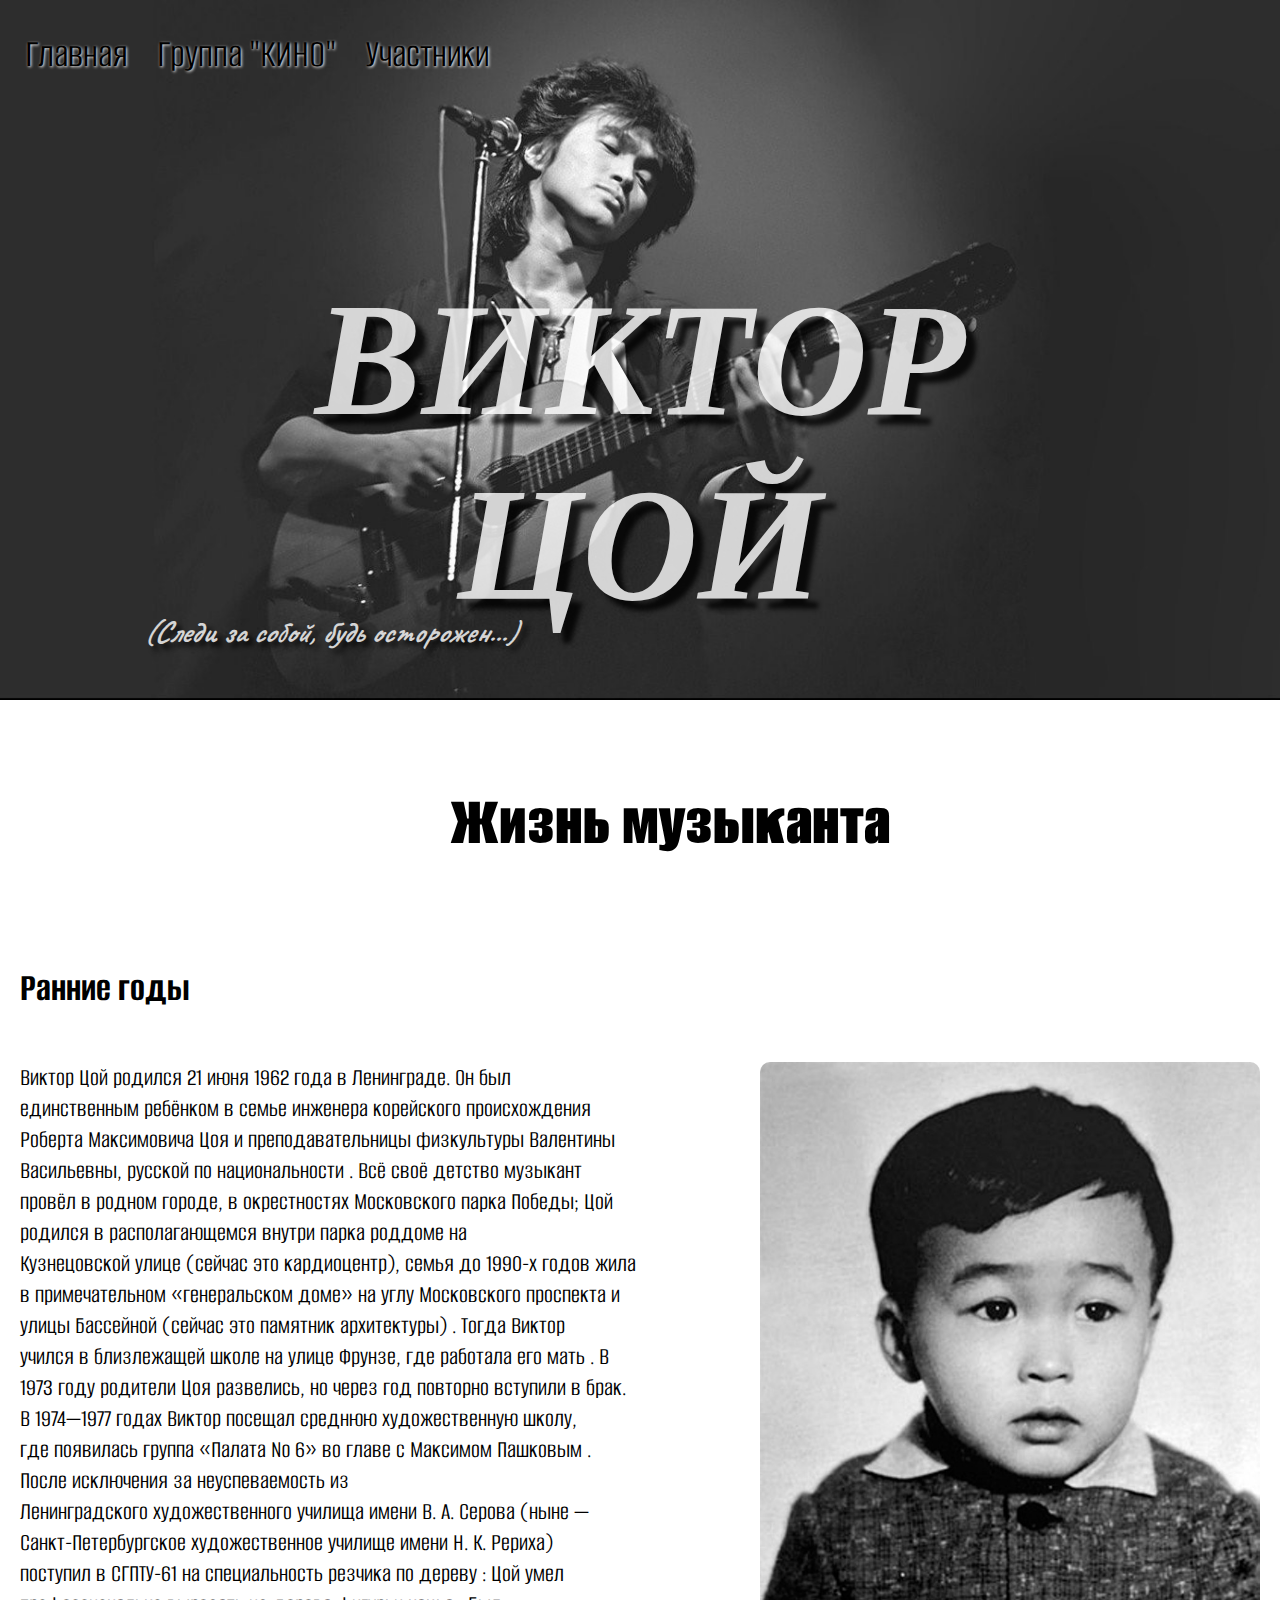
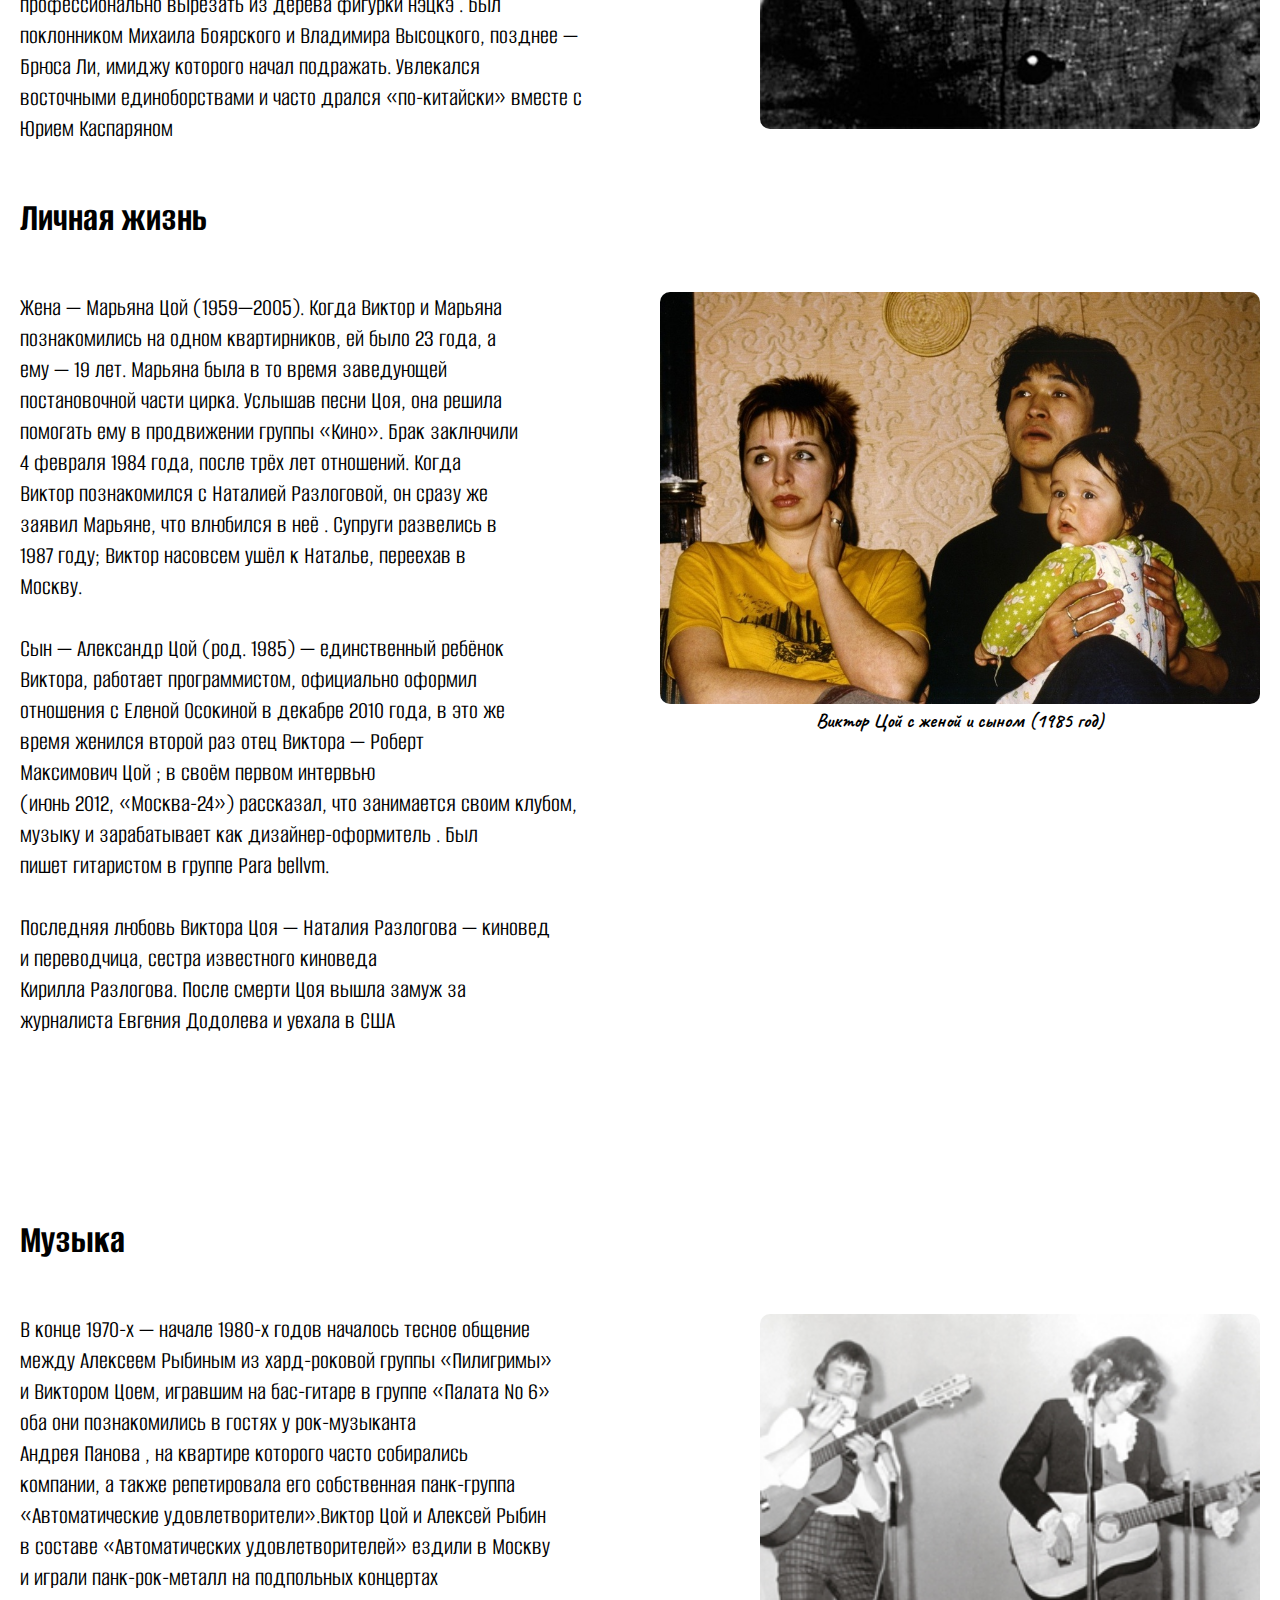
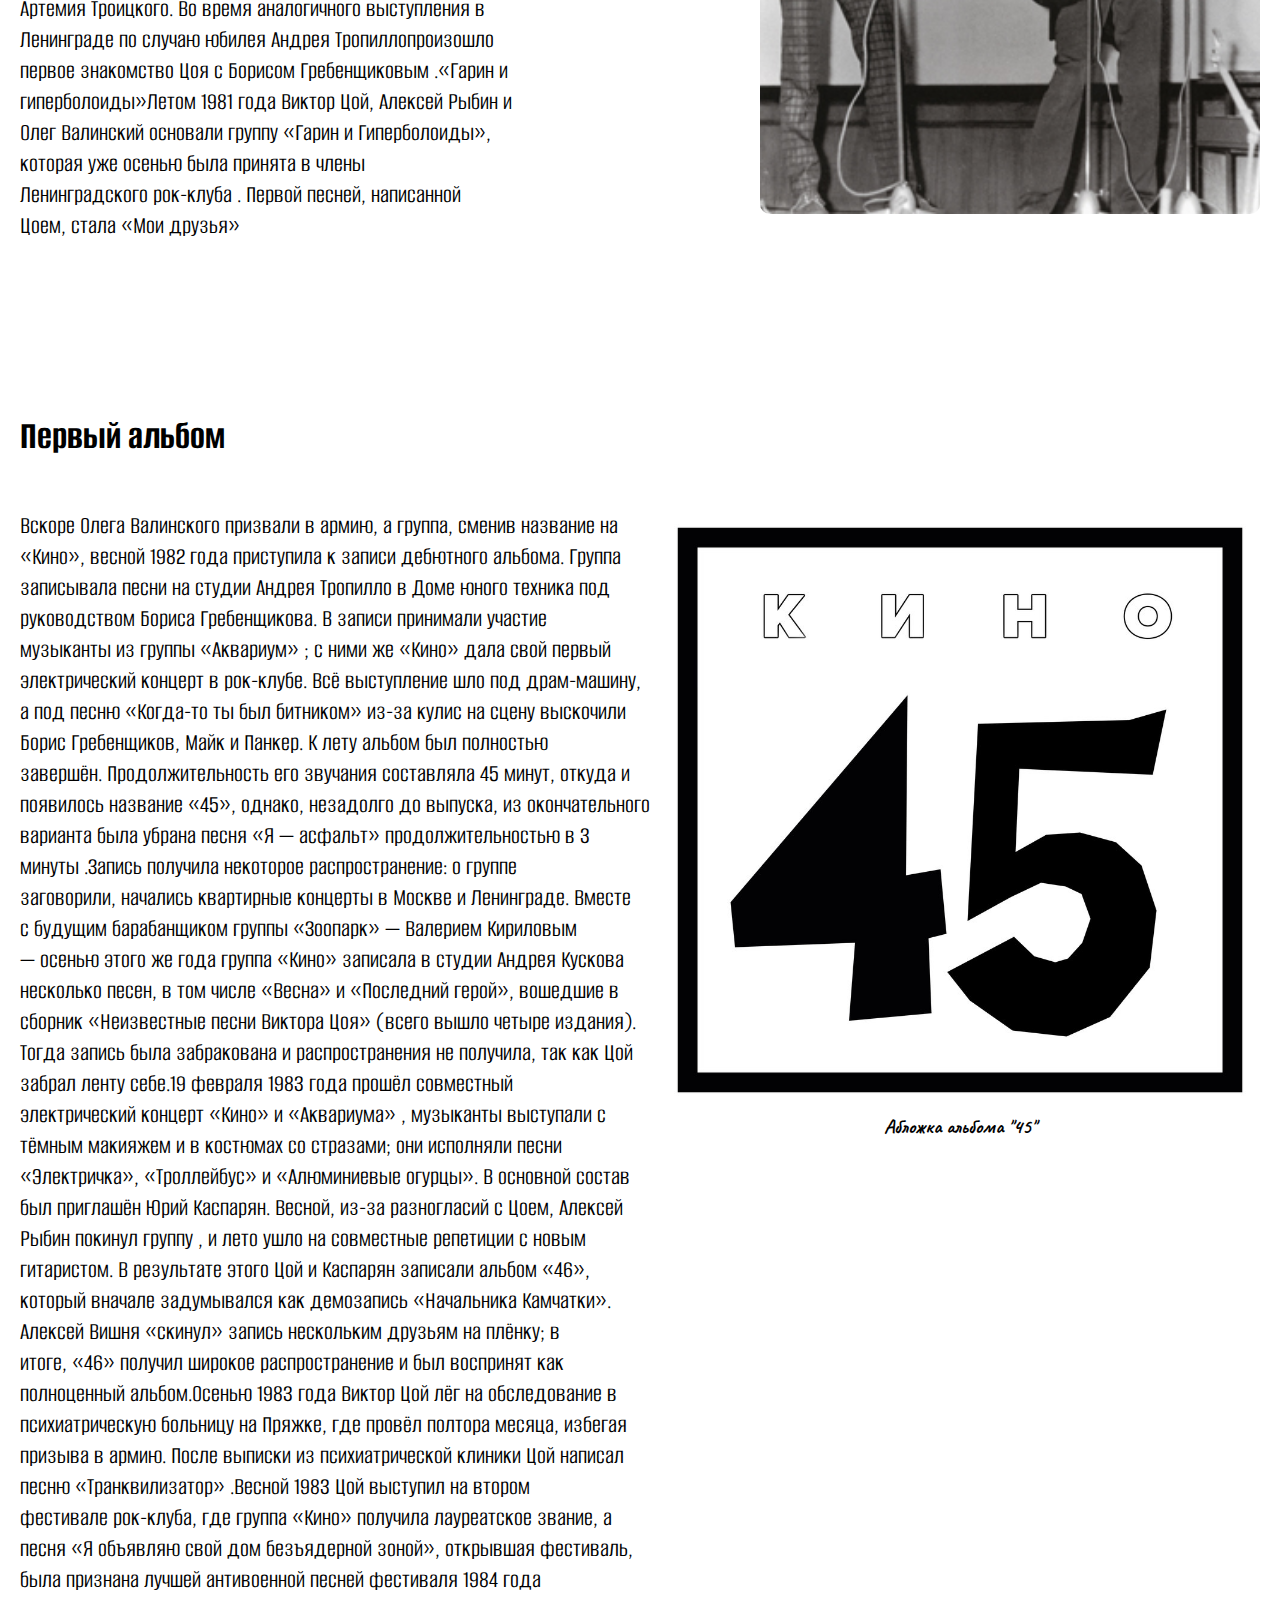
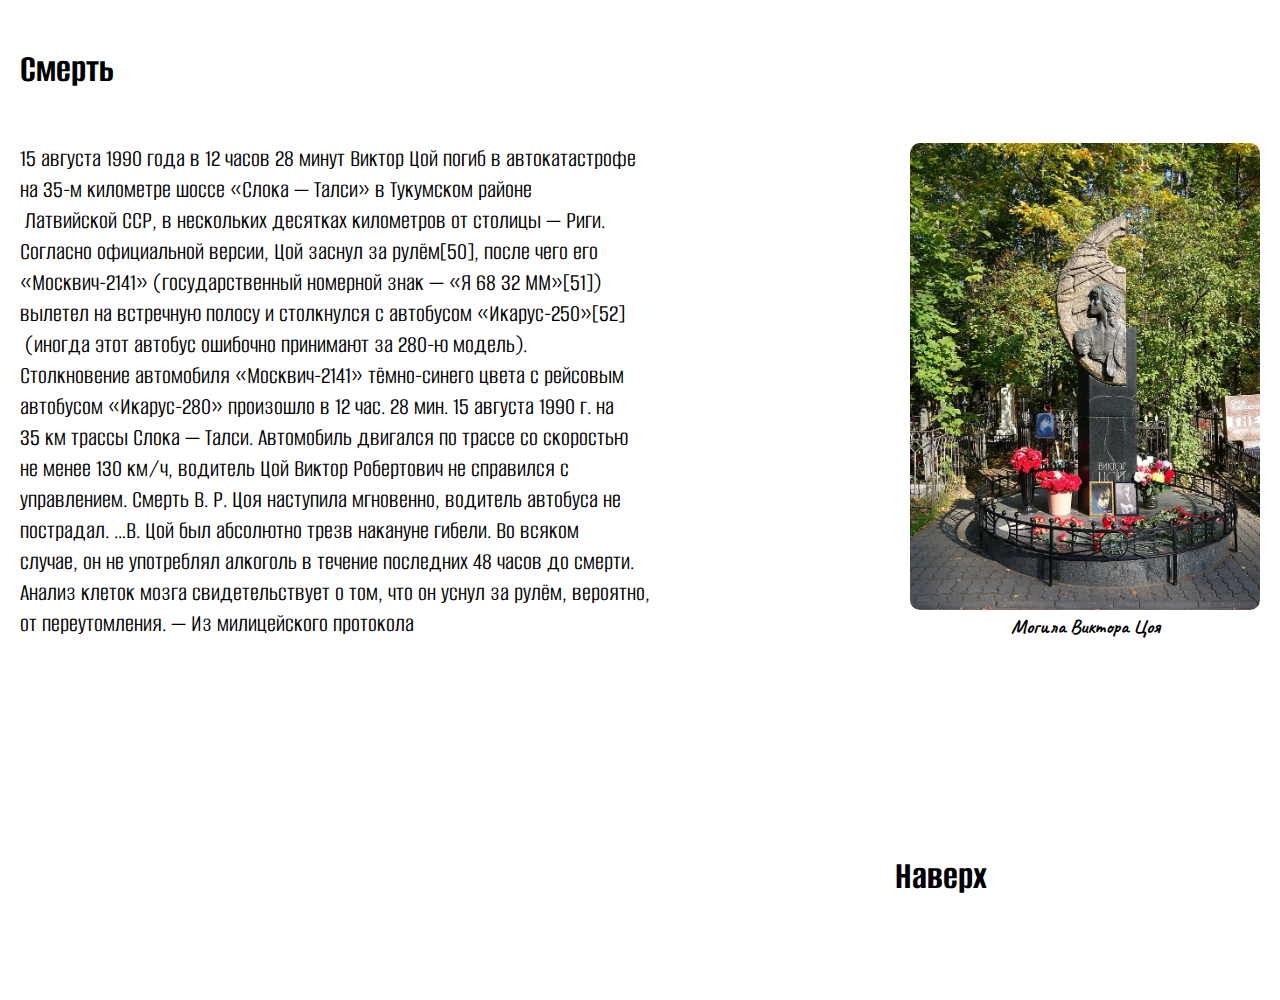
<file: index.html>
<!DOCTYPE html>
<html lang="en">
<head>
    <meta charset="UTF-8">
    <meta http-equiv="X-UA-Compatible" content="IE=edge">
    <meta name="viewport" content="width=device-width, initial-scale=1.0">
    <title>Виктор Цой</title>
    <link rel="stylesheet" href="style.css">
</head>
<body>
    <header id="Verx">
            <div class="container text_cent cont">
                    <nav>
                        <div class="nav-element">
                            <a href="index.html" class="menu">Главная</a>
                        </div>
                        <div class="nav-element">
                            <a href="Gruppa.html" class="menu">Группа "КИНО"</a>
                        </div>
                        <div class="nav-element">
                            <a href="Yhactn.html" class="menu">Участники</a>
                        </div>

                    </nav>
            <h1>
                <i>
                    ВИКТОР ЦОЙ
                </i>
            </h1>
            <h5>
                <i>
                    (Следи за собой, будь осторожен...)
                </i>
            </h5>
        </div> 
    </header>
    <div class="cont">
            <h2> 
                <b>
                    Жизнь музыканта
                </b>    
            </h2>
        <div class="zag_odin">
            <h3>
                Ранние годы
            </h3>
        </div>
        <div class="wrap">
            <div class="text_odin">
                <p>
                    Виктор Цой родился 21 июня 1962 года в Ленинграде. Он был 
                    <p> единственным ребёнком в семье инженера корейского происхождения 
                        <p> Роберта Максимовича Цоя и преподавательницы физкультуры Валентины 
                            <p> Васильевны, русской по национальности . Всё своё детство музыкант 
                                <p> провёл в родном городе, в окрестностях Московского парка Победы; Цой 
                                    <p> родился в располагающемся внутри парка роддоме на 
                                        <p> Кузнецовской улице (сейчас это кардиоцентр), семья до 1990-х годов жила 
                                            <p> в примечательном «генеральском доме» на углу Московского проспекта и 
                                                <p> улицы Бассейной (сейчас это памятник архитектуры) . Тогда Виктор 
                                                    <p> учился в близлежащей школе на улице Фрунзе, где работала его мать . В 
                                                        <p> 1973 году родители Цоя развелись, но через год повторно вступили в брак.  
                                                            <p> В 1974—1977 годах Виктор посещал среднюю художественную школу,  
                                                                <p> где появилась группа «Палата № 6» во главе с Максимом Пашковым .
                                                                    <p> После исключения за неуспеваемость из
                                                                        <p> Ленинградского художественного училища имени В. А. Серова (ныне —
                                                                            <p> Санкт-Петербургское художественное училище имени Н. К. Рериха)
                                                                                <p> поступил в СГПТУ-61 на специальность резчика по дереву : Цой умел
                                                                                    <p> профессионально вырезать из дерева фигурки нэцкэ . Был
                                                                                        <p> поклонником Михаила Боярского и Владимира Высоцкого, позднее —
                                                                                            <p> Брюса Ли, имиджу которого начал подражать. Увлекался
                                                                                                <p> восточными единоборствами и часто дрался «по-китайски» вместе с
                                                                                                    <p> Юрием Каспаряном
                </p>
            </div>
            <div class="foto_odin">
            <img src="images/2-13.jpg" alt="" width="500" height="635">  
            </div> 
        </div>
        <div class="zag_dva">
            <h3>
                Личная жизнь
            </h3>
        </div>
        <div class="wrap">
            <div class="text_dva">
                <p>
                    Жена — Марьяна Цой (1959—2005). Когда Виктор и Марьяна 
                    <p> познакомились на одном квартирников, ей было 23 года, а 
                        <p> ему — 19 лет. Марьяна была в то время заведующей
                            <p> постановочной части цирка. Услышав песни Цоя, она решила
                                <p> помогать ему в продвижении группы «Кино». Брак заключили
                                    <p> 4 февраля 1984 года, после трёх лет отношений. Когда 
                                        <p>Виктор познакомился с Наталией Разлоговой, он сразу же
                                            <p> заявил Марьяне, что влюбился в неё . Супруги развелись в 
                                                <p>1987 году; Виктор насовсем ушёл к Наталье, переехав в <p>
                                                    Москву. <p>
                                                    <br>
                                                        Сын — Александр Цой (род. 1985) — единственный ребёнок<p>
                                                            Виктора, работает программистом, официально оформил<p>
                                                                отношения с Еленой Осокиной в декабре 2010 года, в это же<p>
                                                                    время женился второй раз отец Виктора — Роберт<p>
                                                                            Максимович Цой ; в своём первом интервью <p>
                                                                                (июнь 2012, «Москва-24») рассказал, что занимается своим клубом, <p>
                                                                                    музыку и зарабатывает как дизайнер-оформитель . Был<p>
                                                                                        пишет гитаристом в группе Para bellvm. <p>
                                                                                        <br>
                                                                                        Последняя любовь Виктора Цоя — Наталия Разлогова — киновед<p>
                                                                                            и переводчица, сестра известного киноведа<p>
                                                                                                Кирилла Разлогова. После смерти Цоя вышла замуж за <p>
                                                                                                    журналиста Евгения Додолева и уехала в США
                </p>

            </div>
            <div class="wrap2">
                <div class="foto_dva">
                    <img src="images/__.jpg" alt="" width="600" height="400">
                </div>
                <div class="zag_dva_dva">
                    <h6>
                        ​Виктор Цой с женой и сыном (1985 год)
                    </h6>
                </div>
            </div>
        </div>
        <div class="zag_tri">
            <h3>
                ​Музыка
            </h3>
        </div>
        <div class="wrap">
            <div class="text_tri">
                <p>
                    В конце 1970-х — начале 1980-х годов началось тесное общение<p>
                        между Алексеем Рыбиным из хард-роковой группы «Пилигримы»<p>
                            и Виктором Цоем, игравшим на бас-гитаре в группе «Палата № 6»<p>
                                    оба они познакомились в гостях у рок-музыканта<p>
                                    Андрея Панова , на квартире которого часто собирались<p>
                                        компании, а также репетировала его собственная панк-группа<p>
                                                «Автоматические удовлетворители».Виктор Цой и Алексей Рыбин <p>
                                                    в составе «Автоматических удовлетворителей» ездили в Москву<p>
                                                        и играли панк-рок-металл на подпольных концертах <p>
                                                            Артемия Троицкого. Во время аналогичного выступления в<p>
                                                                Ленинграде по случаю юбилея Андрея Тропиллопроизошло<p>
                                                                    первое знакомство Цоя с Борисом Гребенщиковым .«Гарин и <p>
                                                                        гиперболоиды»Летом 1981 года Виктор Цой, Алексей Рыбин и <p>
                                                                            Олег Валинский основали группу «Гарин и Гиперболоиды»,<p>
                                                                                    которая уже осенью была принята в члены <p>
                                                                                        Ленинградского рок-клуба . Первой песней, написанной<p>
                                                                                            Цоем, стала «Мои друзья»
                </p>
            </div>
            <div class="wrap2">
                <div class="foto_tri">
                    <img src="images/__1.jpg" alt=""width="500" height="350">
                </div>
                <div class="muz_odin">
                    <iframe width="400" height="130" scrolling="no" frameborder="no" allow="autoplay" src="https://w.soundcloud.com/player/?url=https%3A//api.soundcloud.com/tracks/73381047&color=%23332126&auto_play=false&hide_related=false&show_comments=true&show_user=true&show_reposts=false&show_teaser=true&visual=true"></iframe>
                    <div style="font-size: 10px; color: #cccccc;line-break: anywhere;word-break: normal;overflow: hidden;white-space: nowrap;text-overflow: ellipsis; font-family: Interstate,Lucida Grande,Lucida Sans Unicode,Lucida Sans,Garuda,Verdana,Tahoma,sans-serif;font-weight: 100;">
                    </div>
                </div>
            </div>
        </div>
        <div class="zag_hetire">
                <h3>
                    Первый альбом
                </h3>
        </div>
        <div class="wrap">
            <div class="text_hetire">
                <p>
                    Вскоре Олега Валинского призвали в армию, а группа, сменив название на<p>
                        «Кино», весной 1982 года приступила к записи дебютного альбома. Группа<p>
                            записывала песни на студии Андрея Тропилло в Доме юного техника под<p>
                                руководством Бориса Гребенщикова. В записи принимали участие <p>
                                    музыканты из группы «Аквариум» ; с ними же «Кино» дала свой первый<p>
                                            электрический концерт в рок-клубе. Всё выступление шло под драм-машину,<p>
                                                а под песню «Когда-то ты был битником» из-за кулис на сцену выскочили<p>
                                                    Борис Гребенщиков, Майк и Панкер. К лету альбом был полностью<p>
                                                        завершён. Продолжительность его звучания составляла 45 минут, откуда и <p>
                                                            появилось название «45», однако, незадолго до выпуска, из окончательного <p>
                                                                варианта была убрана песня «Я — асфальт» продолжительностью в 3<p>
                                                                        минуты .Запись получила некоторое распространение: о группе <p>
                                                                            заговорили, начались квартирные концерты в Москве и Ленинграде. Вместе<p>
                                                                                с будущим барабанщиком группы «Зоопарк» — Валерием Кириловым <p>
                                                                                    — осенью этого же года группа «Кино» записала в студии Андрея Кускова<p>
                                                                                        несколько песен, в том числе «Весна» и «Последний герой», вошедшие в <p>
                                                                                            сборник «Неизвестные песни Виктора Цоя» (всего вышло четыре издания).<p>
                                                                                                Тогда запись была забракована и распространения не получила, так как Цой<p>
                                                                                                        забрал ленту себе.19 февраля 1983 года прошёл совместный <p>
                                                                                                            электрический концерт «Кино» и «Аквариума» , музыканты выступали с <p>
                                                                                                                тёмным макияжем и в костюмах со стразами; они исполняли песни <p>
                                                                                                                    «Электричка», «Троллейбус» и «Алюминиевые огурцы». В основной состав <p>
                                                                                                                        был приглашён Юрий Каспарян. Весной, из-за разногласий с Цоем, Алексей<p>
                                                                                                                            Рыбин покинул группу , и лето ушло на совместные репетиции с новым<p>
                                                                                                                                гитаристом. В результате этого Цой и Каспарян записали альбом «46», <p>
                                                                                                                                    который вначале задумывался как демозапись «Начальника Камчатки».<p>
                                                                                                                                        Алексей Вишня «скинул» запись нескольким друзьям на плёнку; в<p>
                                                                                                                                        итоге, «46» получил широкое распространение и был воспринят как <p>
                                                                                                                                            полноценный альбом.Осенью 1983 года Виктор Цой лёг на обследование в<p>
                                                                                                                                                психиатрическую больницу на Пряжке, где провёл полтора месяца, избегая<p>
                                                                                                                                                    призыва в армию. После выписки из психиатрической клиники Цой написал<p>
                                                                                                                                                        песню «Транквилизатор» .Весной 1983 Цой выступил на втором<p>
                                                                                                                                                                фестивале рок-клуба, где группа «Кино» получила лауреатское звание, а<p>
                                                                                                                                                                    песня «Я объявляю свой дом безъядерной зоной», открывшая фестиваль,<p>
                                                                                                                                                                        была признана лучшей антивоенной песней фестиваля 1984 года
                </p>

            </div>
            <div class="wrap2">
                <div class="foto_hetire">
                    <img src="images/m1000x1000.jfif" alt=""width="600" height="600">
                </div>
                <div class="zag_hetire_hetire">
                    <h6>
                        Абложка альбома "45"
                    </h6>
                </div>
                <div class="muz_dva">
                    <iframe width="400" height="130" scrolling="no" frameborder="no" allow="autoplay" src="https://w.soundcloud.com/player/?url=https%3A//api.soundcloud.com/tracks/73381037&color=%23332126&auto_play=false&hide_related=false&show_comments=true&show_user=true&show_reposts=false&show_teaser=true&visual=true"></iframe>
                    <div style="font-size: 10px; color: #cccccc;line-break: anywhere;word-break: normal;overflow: hidden;white-space: nowrap;text-overflow: ellipsis; font-family: Interstate,Lucida Grande,Lucida Sans Unicode,Lucida Sans,Garuda,Verdana,Tahoma,sans-serif;font-weight: 100;">
                    </div>
                </div>
            </div>
        </div>
        <div class="zag_pyat">
            <h3>
                Смерть
            </h3>
        </div>
        <div class="wrap">
            <div class="text_pyat">
                <p>
                    15 августа 1990 года в 12 часов 28 минут Виктор Цой погиб в автокатастрофе<p>
                        на 35-м километре шоссе «Слока — Талси» в Тукумском районе<p>
                             Латвийской ССР, в нескольких десятках километров от столицы — Риги.<p>
                                Согласно официальной версии, Цой заснул за рулём[50], после чего его<p>
                                    «Москвич-2141» (государственный номерной знак — «Я 68 32 ММ»[51])<p>
                                            вылетел на встречную полосу и столкнулся с автобусом «Икарус-250»[52]<p>
                                                 (иногда этот автобус ошибочно принимают за 280-ю модель).<p>
                                                    Столкновение автомобиля «Москвич-2141» тёмно-синего цвета с рейсовым <p>
                                                        автобусом «Икарус-280» произошло в 12 час. 28 мин. 15 августа 1990 г. на<p>
                                                            35 км трассы Слока — Талси. Автомобиль двигался по трассе со скоростью <p>
                                                                не менее 130 км/ч, водитель Цой Виктор Робертович не справился с<p>
                                                                    управлением. Смерть В. Р. Цоя наступила мгновенно, водитель автобуса не<p>
                                                                        пострадал. …В. Цой был абсолютно трезв накануне гибели. Во всяком <p>
                                                                            случае, он не употреблял алкоголь в течение последних 48 часов до смерти.<p>
                                                                                    Анализ клеток мозга свидетельствует о том, что он уснул за рулём, вероятно,<p>
                                                                                        от переутомления. — Из милицейского протокола
                                                                                        <br>
                                                                                        <br>
                                                                                        <br>
                                                                                        <br>
                </p>
            </div>
            <div class="wrap2">
                <div class="foto_pyat">
                    <img src="images/800px--__.__..__-.jpg" alt=""width="350" height="400">
                </div>
                <div class="zag_pyat_pyat">
                    <h6>
                        Могила Виктора Цоя 
                    </h6>
                </div>
            </div>
        </div>
        <div class="knopka">
            <a href="#">
                <h3>
                    Наверх
                </h3>
            </a>
        </div>
    </div>
</body>
</html>
</file>
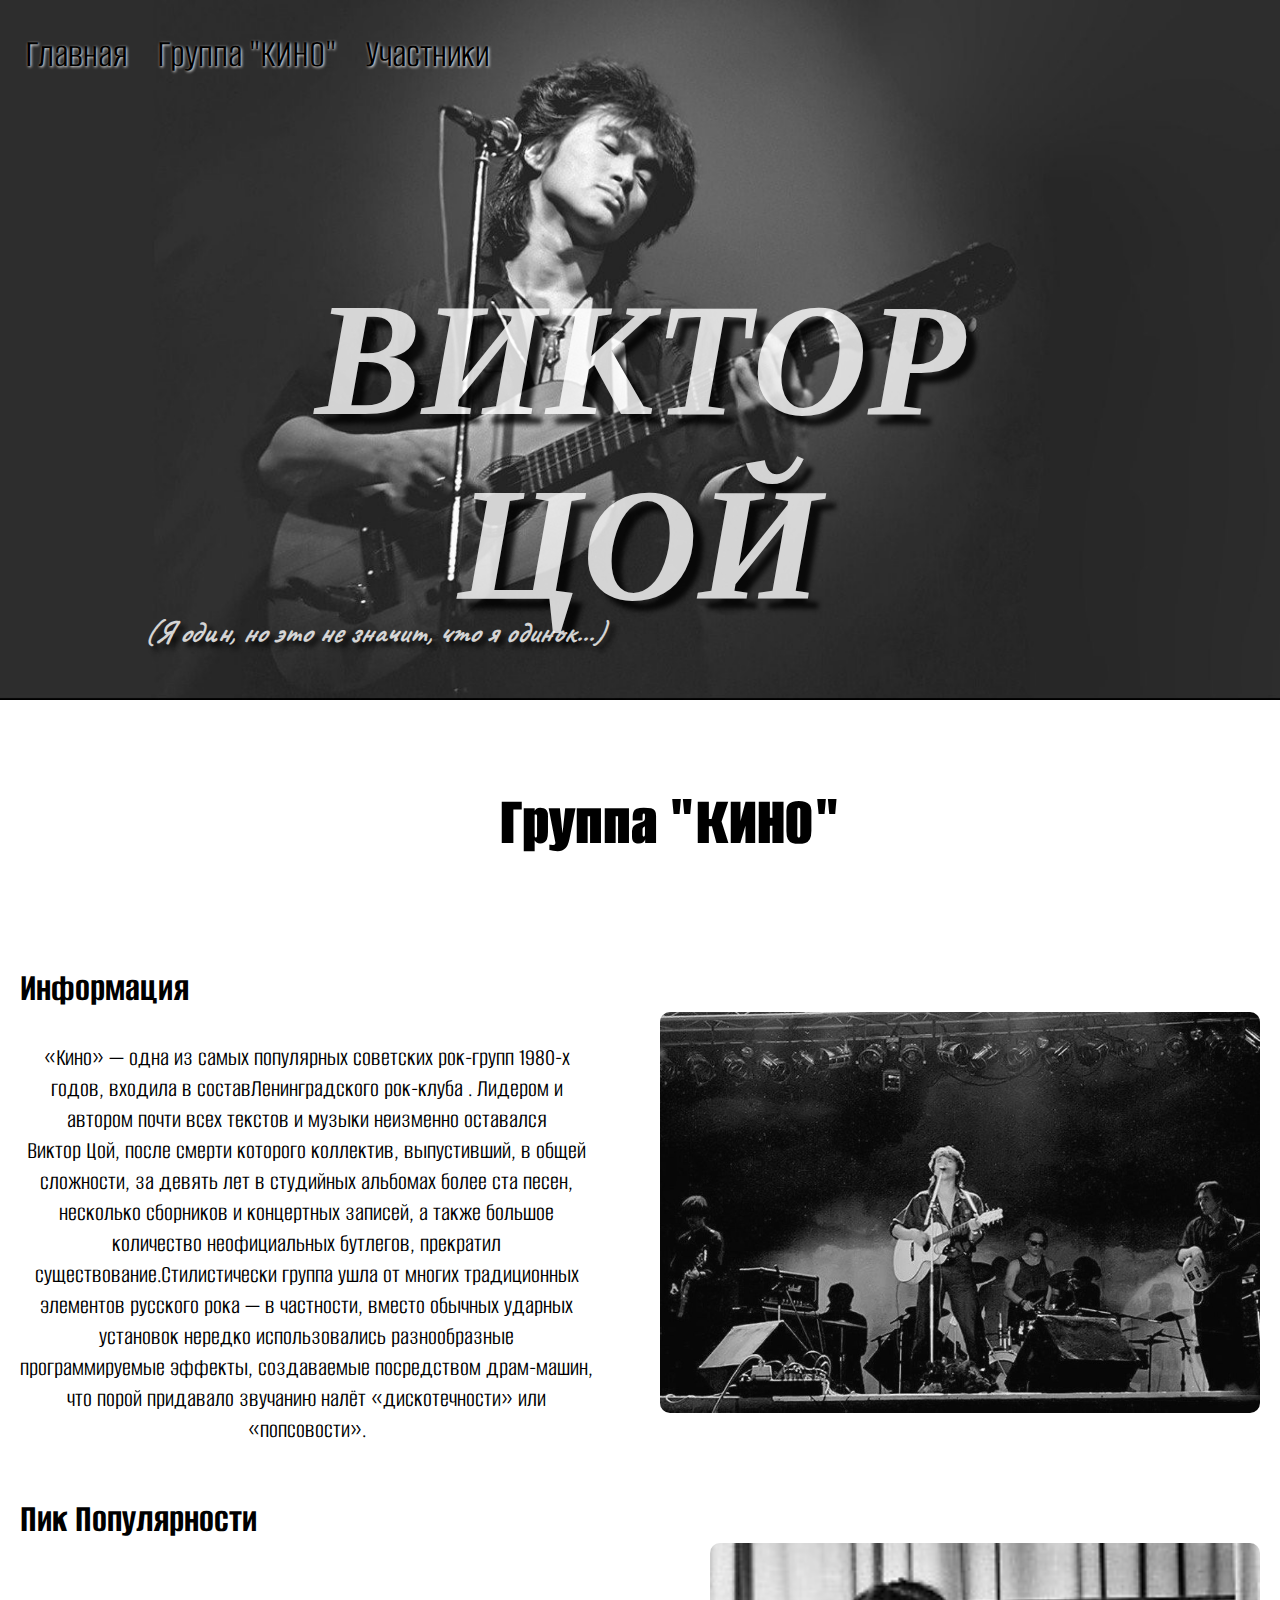
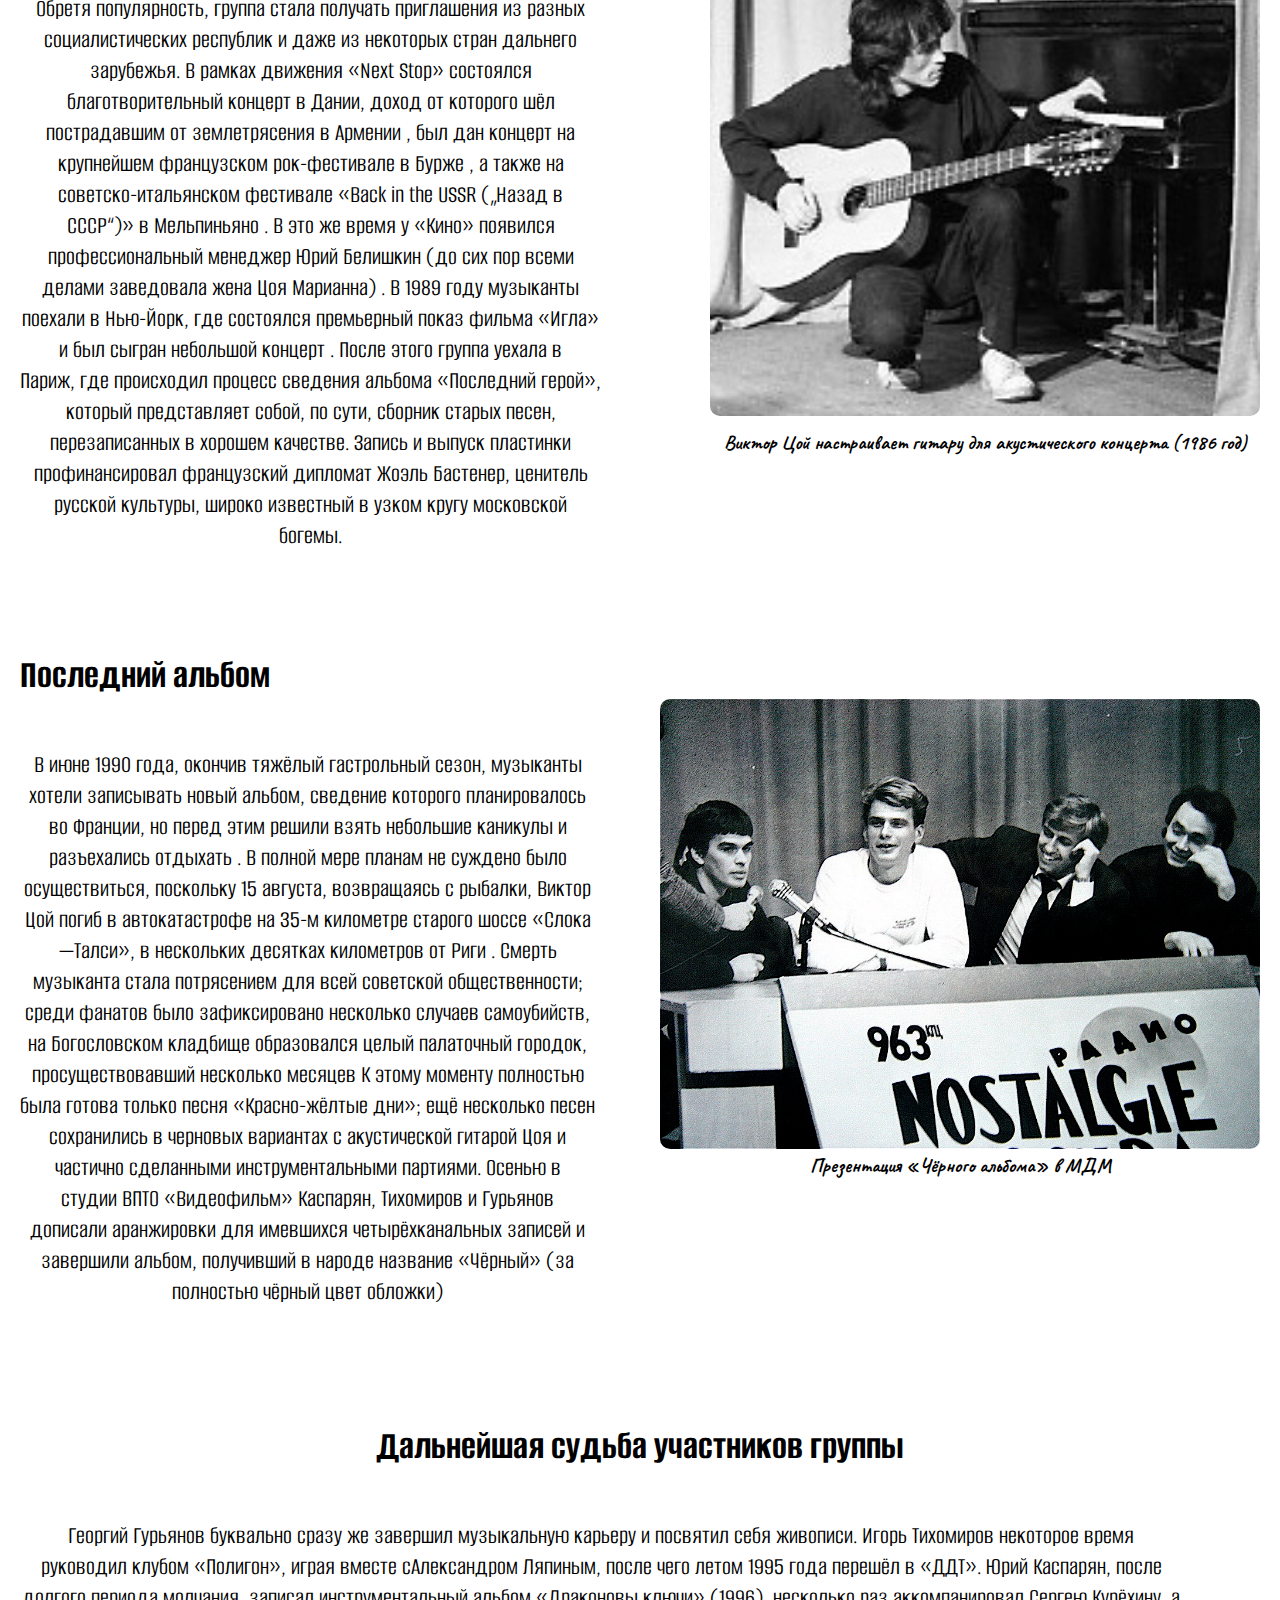
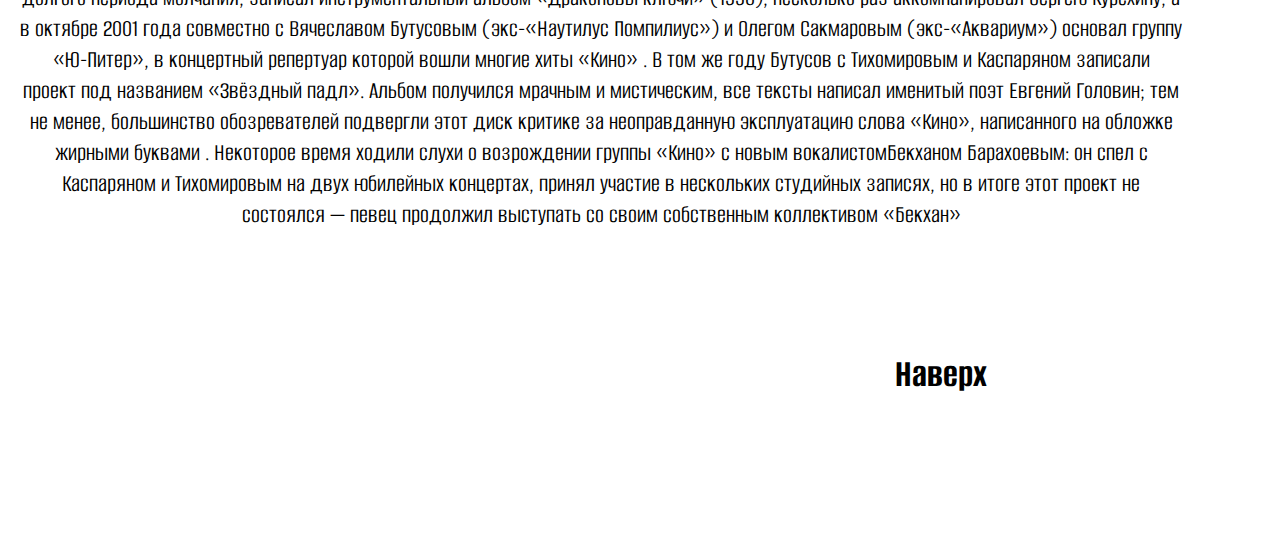
<file: Gruppa.html>
<!DOCTYPE html>
<html lang="en">
<head>
    <meta charset="UTF-8">
    <meta http-equiv="X-UA-Compatible" content="IE=edge">
    <meta name="viewport" content="width=device-width, initial-scale=1.0">
    <title>Группа "КИНО"</title>
    <link rel="stylesheet" href="style.css">
</head>
<body>
    <header>
        <div class="container text_cent cont">
                <nav>
                    <div class="nav-element">
                        <a href="index.html" class="menu">Главная</a>
                    </div>
                    <div class="nav-element">
                        <a href="Gruppa.html" class="menu">Группа "КИНО"</a>
                    </div>
                    <div class="nav-element">
                        <a href="Yhactn.html" class="menu">Участники</a>
                    </div>

                </nav>
        <h1>
            <i>
             ВИКТОР ЦОЙ
            </i>
        </h1>
        <h5>
            <i>
                (Я один, но это не значит, что я одинок...)
            </i>
        </h5>
    </div> 
</header>
<div class="cont">
    <h2> 
        <b>
            Группа "КИНО"
        </b>    
    </h2>
    <div class="zag_1">
        <h3>
            Информация
        </h3>
    </div> 
    <div class="wrap">
        <div class="text_1">
            <p>
                «Кино» — одна из самых популярных советских рок-групп 1980-х<p>
                    годов, входила в составЛенинградского рок-клуба . Лидером и<p>
                        автором почти всех текстов и музыки неизменно оставался<p>
                            Виктор Цой, после смерти которого коллектив, выпустивший, в общей<p>
                                сложности, за девять лет в студийных альбомах более ста песен,<p>
                                        несколько сборников и концертных записей, а также большое <p>
                                            количество неофициальных бутлегов, прекратил<p>
                                                существование.Стилистически группа ушла от многих традиционных <p>
                                                    элементов русского рока — в частности, вместо обычных ударных <p>
                                                        установок нередко использовались разнообразные<p>
                                                            программируемые эффекты, создаваемые посредством драм-машин, <p>
                                                                что порой придавало звучанию налёт «дискотечности» или<p>
                                                                        «попсовости».
            </p>
        </div>
        <div class="photo_1">
            <img src="images/__medium_UOh7LRhhZoA.jpg.jpg" alt="" width="600" height="400">
        </div>
    </div>
    <div class="zag_2">
        <h3>
            Пик Популярности
        </h3>
    </div>
    <div class="wrap">
        <div class="text_2">
            <p>
                Обретя популярность, группа стала получать приглашения из разных<p>
                    социалистических республик и даже из некоторых стран дальнего<p>
                        зарубежья. В рамках движения «Next Stop» состоялся<p>
                            благотворительный концерт в Дании, доход от которого шёл<p>
                                пострадавшим от землетрясения в Армении , был дан концерт на <p>
                                    крупнейшем французском рок-фестивале в Бурже , а также на<p>
                                            советско-итальянском фестивале «Back in the USSR („Назад в <p>
                                                СССР“)» в Мельпиньяно . В это же время у «Кино» появился<p>
                                                    профессиональный менеджер Юрий Белишкин (до сих пор всеми<p>
                                                        делами заведовала жена Цоя Марианна) . В 1989 году музыканты <p>
                                                            поехали в Нью-Йорк, где состоялся премьерный показ фильма «Игла»<p>
                                                                и был сыгран небольшой концерт . После этого группа уехала в<p>
                                                                        Париж, где происходил процесс сведения альбома «Последний герой»,<p>
                                                                            который представляет собой, по сути, сборник старых песен, <p>
                                                                                перезаписанных в хорошем качестве. Запись и выпуск пластинки <p>
                                                                                    профинансировал французский дипломат Жоэль Бастенер, ценитель <p>
                                                                                        русской культуры, широко известный в узком кругу московской <p>
                                                                                            богемы.
            </p>
        </div>
        <div class="wrap2">
            <div class="photo_2">
                <img src="images/Kinoleningradblackandwhite-2.jpg" alt="" width="550" height="450">
            </div>
            <div class="zag_zag_2">
                <h6>
                    Виктор Цой настраивает гитару для акустического концерта (1986 год)
                </h6>
            </div>
        </div>
        </div>
        <div class="zag_3">
            <h3>
                Последний альбом
            </h3>
        </div>
        <div class="wrap">
            <div class="text_3">
                <p>
                    В июне 1990 года, окончив тяжёлый гастрольный сезон, музыканты <p>
                        хотели записывать новый альбом, сведение которого планировалось<p>
                            во Франции, но перед этим решили взять небольшие каникулы и <p>
                                разъехались отдыхать . В полной мере планам не суждено было<p>
                                    осуществиться, поскольку 15 августа, возвращаясь с рыбалки, Виктор<p>
                                        Цой погиб в автокатастрофе на 35-м километре старого шоссе «Слока<p>
                                            —Талси», в нескольких десятках километров от Риги . Смерть<p>
                                                    музыканта стала потрясением для всей советской общественности;<p>
                                                        среди фанатов было зафиксировано несколько случаев самоубийств,<p>
                                                            на Богословском кладбище образовался целый палаточный городок,<p>
                                                                просуществовавший несколько месяцев К этому моменту полностью<p>
                                                                        была готова только песня «Красно-жёлтые дни»; ещё несколько песен<p>
                                                                            сохранились в черновых вариантах с акустической гитарой Цоя и<p>
                                                                                частично сделанными инструментальными партиями. Осенью в<p>
                                                                                    студии ВПТО «Видеофильм» Каспарян, Тихомиров и Гурьянов<p>
                                                                                            дописали аранжировки для имевшихся четырёхканальных записей и <p>
                                                                                                завершили альбом, получивший в народе название «Чёрный» (за<p>
                                                                                                    полностью чёрный цвет обложки)
                </p>
            </div>
            <div class="wrap2">
                <div class="photo_3">
                    <img src="images/1024px-_________.jpg" alt="" width="600" height="400">
                </div>
                <div class="zag_zag_3">
                    <h6>
                                Презентация «Чёрного альбома» в МДМ
                    </h6>
                </div>
                <div class="muz_1">
                    <iframe width="400" height="130" scrolling="no" frameborder="no" allow="autoplay" src="https://w.soundcloud.com/player/?url=https%3A//api.soundcloud.com/tracks/911670517&color=%23040404&auto_play=false&hide_related=false&show_comments=true&show_user=true&show_reposts=false&show_teaser=true&visual=true"></iframe>
                    <div style="font-size: 10px; color: #cccccc;line-break: anywhere;word-break: normal;overflow: hidden;white-space: nowrap;text-overflow: ellipsis; font-family: Interstate,Lucida Grande,Lucida Sans Unicode,Lucida Sans,Garuda,Verdana,Tahoma,sans-serif;font-weight: 100;">
                    </div>
                </div>
            </div>
        </div>
        <div class="zag_4">
            <h3>
                Дальнейшая судьба участников группы
            </h3>
        </div>
        <div class="wrap">
            <div class="text_4">
                <p>
                    Георгий Гурьянов буквально сразу же завершил музыкальную карьеру и посвятил себя живописи. Игорь Тихомиров некоторое время <p>
                        руководил клубом «Полигон», играя вместе сАлександром Ляпиным, после чего летом 1995 года перешёл в «ДДТ». Юрий Каспарян, после<p>
                            долгого периода молчания, записал инструментальный альбом «Драконовы ключи» (1996), несколько раз аккомпанировал Сергею Курёхину, а<p>
                                в октябре 2001 года совместно с Вячеславом Бутусовым (экс-«Наутилус Помпилиус») и Олегом Сакмаровым (экс-«Аквариум») основал группу<p>
                                    «Ю-Питер», в концертный репертуар которой вошли многие хиты «Кино» . В том же году Бутусов с Тихомировым и Каспаряном записали<p>
                                        проект под названием «Звёздный падл». Альбом получился мрачным и мистическим, все тексты написал именитый поэт Евгений Головин; тем<p>
                                                не менее, большинство обозревателей подвергли этот диск критике за неоправданную эксплуатацию слова «Кино», написанного на обложке<p>
                                                    жирными буквами . Некоторое время ходили слухи о возрождении группы «Кино» с новым вокалистомБекханом Барахоевым: он спел с<p>
                                                        Каспаряном и Тихомировым на двух юбилейных концертах, принял участие в нескольких студийных записях, но в итоге этот проект не<p>
                                                            состоялся — певец продолжил выступать со своим собственным коллективом «Бекхан»

                                                
                </p>
            </div>
        </div>
        <div class="knopka">
            <a href="#">
                <h3>
                    Наверх
                </h3>
            </a>
        </div>
        <br>
        <br>
    </div>
</body>
</html>
</file>
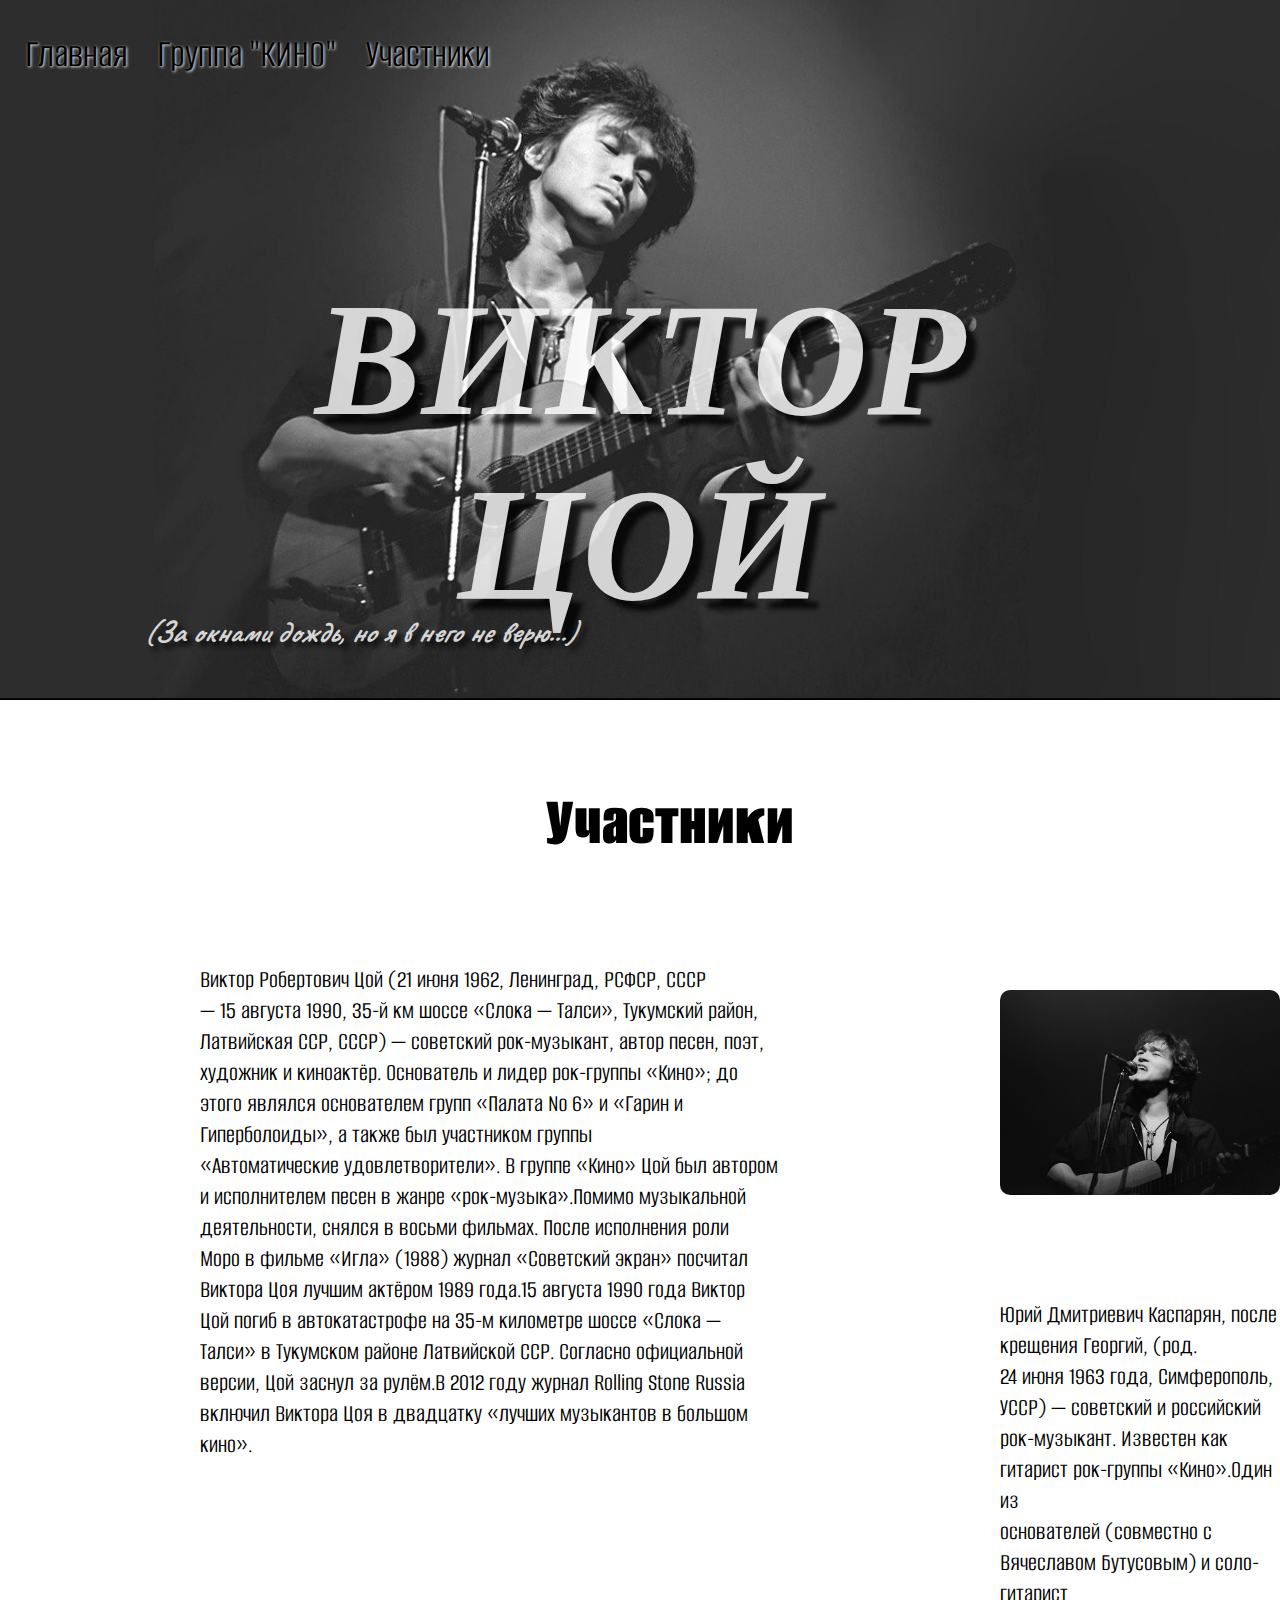
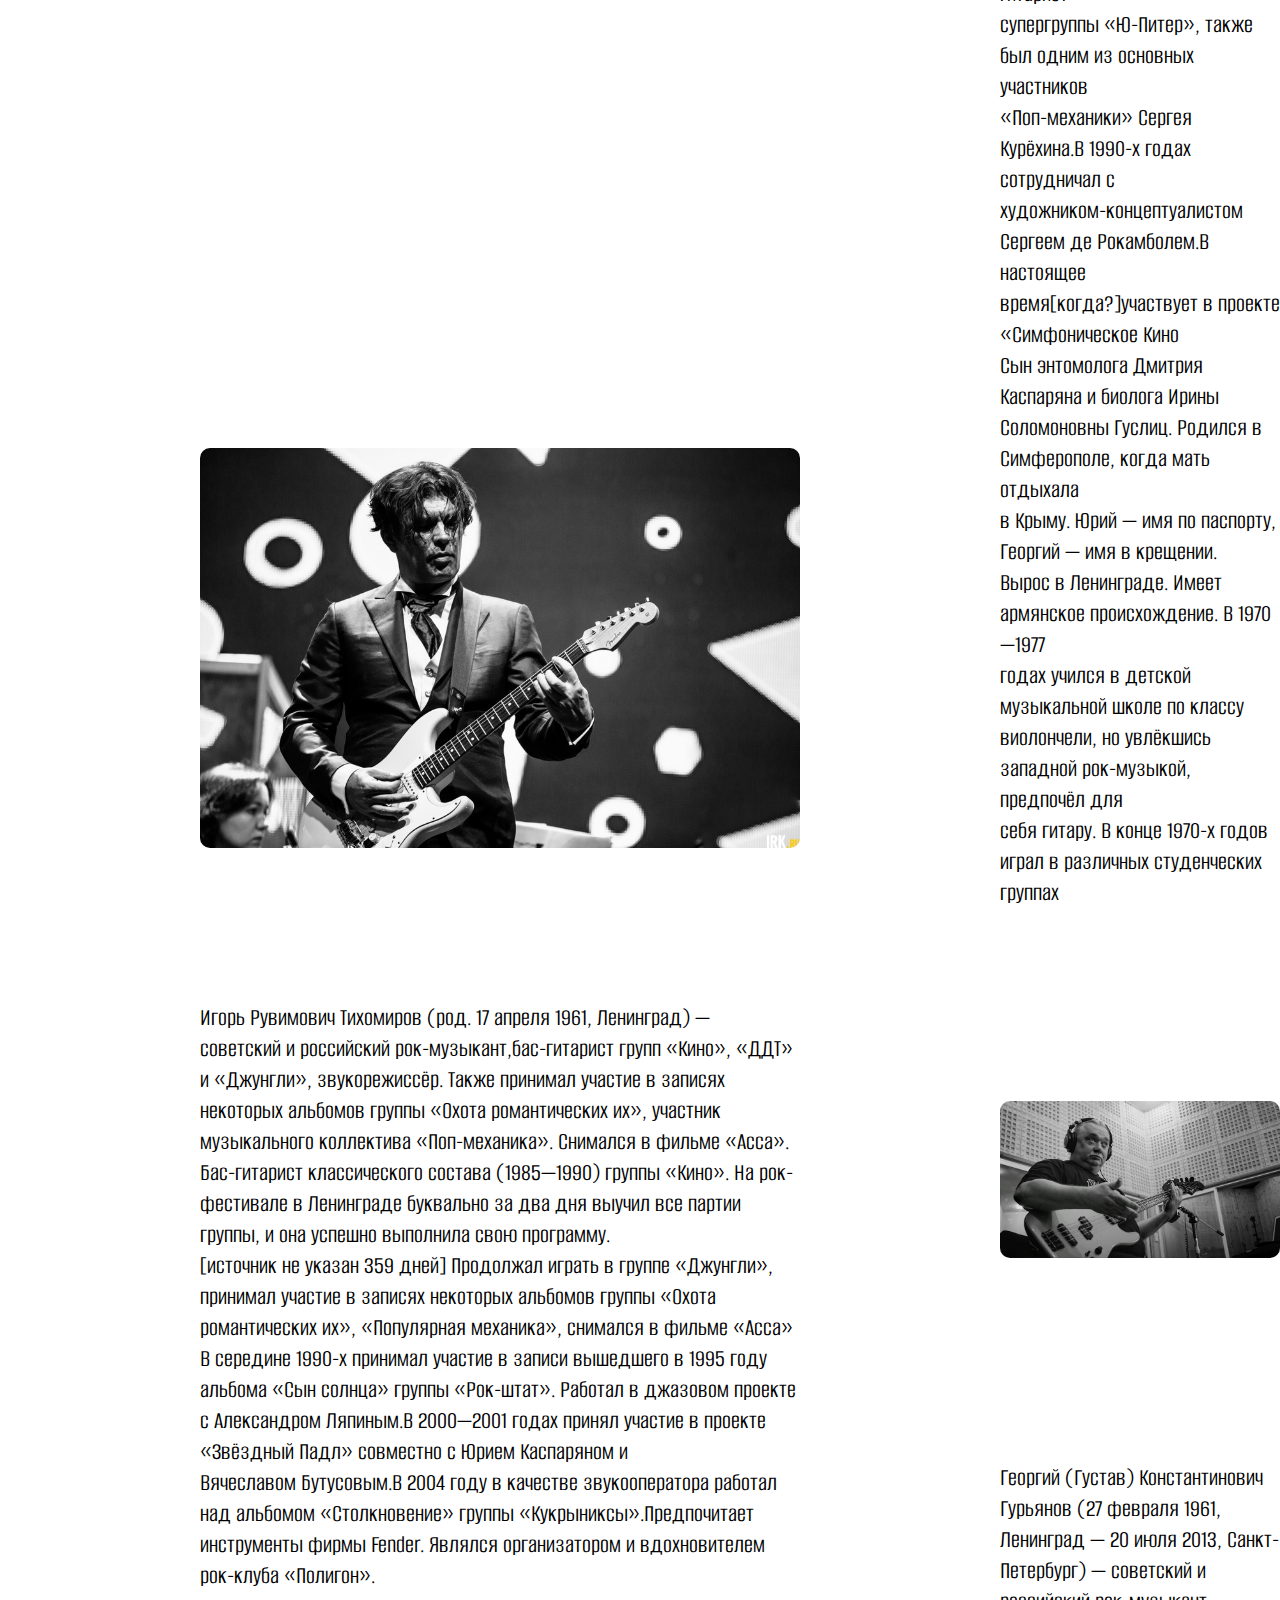
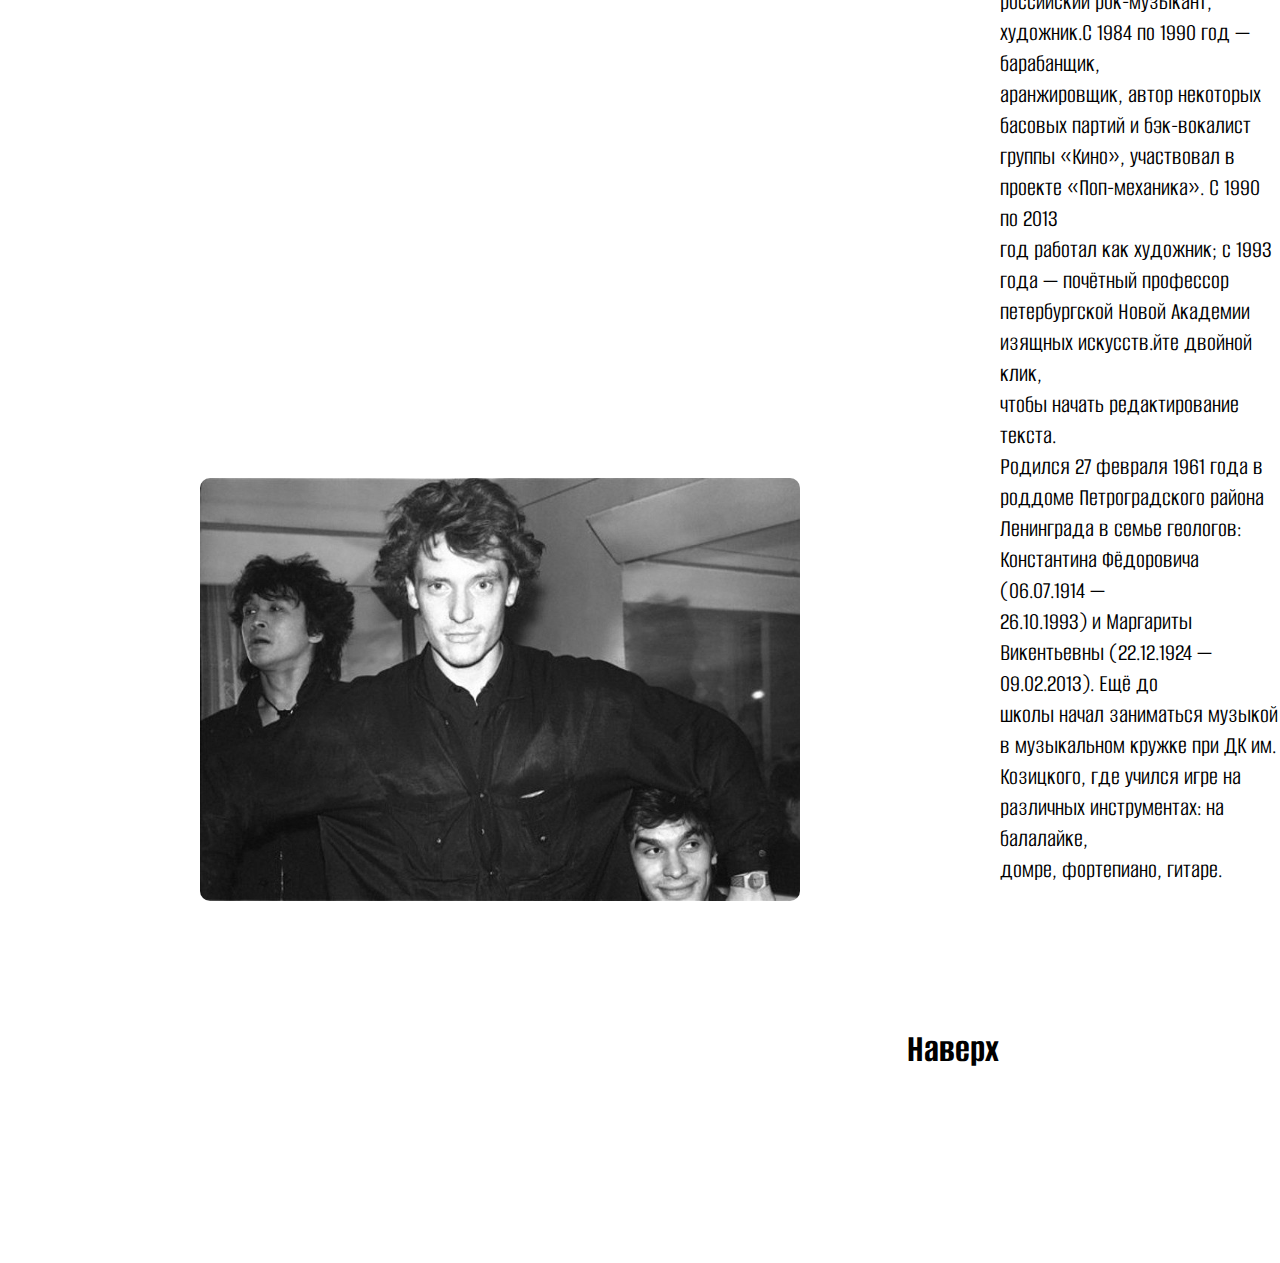
<file: Yhactn.html>
<!DOCTYPE html>
<html lang="en">
<head>
    <meta charset="UTF-8">
    <meta http-equiv="X-UA-Compatible" content="IE=edge">
    <meta name="viewport" content="width=device-width, initial-scale=1.0">
    <title>Участники</title>
    <link rel="stylesheet" href="style.css">
</head>
<body>
    <header>
        <div class="container text_cent cont">
                <nav>
                    <div class="nav-element">
                        <a href="index.html" class="menu">Главная</a>
                    </div>
                    <div class="nav-element">
                        <a href="Gruppa.html" class="menu">Группа "КИНО"</a>
                    </div>
                    <div class="nav-element">
                        <a href="Yhactn.html" class="menu">Участники</a>
                    </div>

                </nav>
        <h1>
            <i>
             ВИКТОР ЦОЙ
            </i>
        </h1>
        <h5>
            <i>
                (За окнами дождь, но я в него не верю...)
            </i>
        </h5>
    </div> 
</header>
<h2> 
    <b>
        Участники
    </b>    
</h2> 
<div class="text_1_1">
    <p>
        Виктор Робертович Цой (21 июня 1962, Ленинград, РСФСР, СССР<p>
             — 15 августа 1990, 35-й км шоссе «Слока — Талси», Тукумский район,<p>
                 Латвийская ССР, СССР) — советский рок-музыкант, автор песен, поэт,<p>
                     художник и киноактёр. Основатель и лидер рок-группы «Кино»; до<p>
                          этого являлся основателем групп «Палата № 6» и «Гарин и<p>
                               Гиперболоиды», а также был участником группы<p>
                                    «Автоматические удовлетворители». В группе «Кино» Цой был автором<p>
                                         и исполнителем песен в жанре «рок-музыка».Помимо музыкальной<p>
                                              деятельности, снялся в восьми фильмах. После исполнения роли <p>
                                                  Моро в фильме «Игла» (1988) журнал «Советский экран» посчитал <p>
                                                      Виктора Цоя лучшим актёром 1989 года.15 августа 1990 года Виктор<p>
                                                           Цой погиб в автокатастрофе на 35-м километре шоссе «Слока —<p>
                                                                Талси» в Тукумском районе Латвийской ССР. Согласно официальной<p>
                                                                     версии, Цой заснул за рулём.В 2012 году журнал Rolling Stone Russia<p>
                                                                          включил Виктора Цоя в двадцатку «лучших музыкантов в большом<p>
                                                                              кино».
    </p>
</div>
<div class="photo_1_1">
    <img src="images/12.jpg" alt="" width="600" height="400">
</div>
<div class="text_2_2">
    <p>
        Юрий Дмитриевич Каспарян, после крещения Георгий, (род.<p>
             24 июня 1963 года, Симферополь, УССР) — советский и российский<p>
                 рок-музыкант. Известен как гитарист рок-группы «Кино».Один из<p>
                      основателей (совместно с Вячеславом Бутусовым) и соло-гитарист <p>
                          супергруппы «Ю-Питер», также был одним из основных участников<p>
                               «Поп-механики» Сергея Курёхина.В 1990-х годах сотрудничал с<p>
                                    художником-концептуалистом Сергеем де Рокамболем.В настоящее<p>
                                         время[когда?]участвует в проекте «Симфоническое Кино<p>
                                              Сын энтомолога Дмитрия Каспаряна и биолога Ирины <p>
                                                  Соломоновны Гуслиц. Родился в Симферополе, когда мать отдыхала<p>
                                                       в Крыму. Юрий — имя по паспорту, Георгий — имя в крещении.<p>
                                                            Вырос в Ленинграде. Имеет армянское происхождение. В 1970—1977<p>
                                                                годах учился в детской музыкальной школе по классу<p>
                                                                     виолончели, но увлёкшись западной рок-музыкой, предпочёл для<p>
                                                                         себя гитару. В конце 1970-х годов играл в различных студенческих<p>
                                                                              группах
    </p>
</div>
<div class="photo_2_2">
        <img src="images/3.jpg" alt="" width="600" height="400">
</div>
<div class="text_3_3">
    <p>
        Игорь Рувимович Тихомиров (род. 17 апреля 1961, Ленинград) —<p>
             советский и российский рок-музыкант,бас-гитарист групп «Кино», «ДДТ»<p>
                  и «Джунгли», звукорежиссёр. Также принимал участие в записях<p>
                       некоторых альбомов группы «Охота романтических их», участник<p>
                            музыкального коллектива «Поп-механика». Снимался в фильме «Асса».<p>
                                 Бас-гитарист классического состава (1985—1990) группы «Кино». На рок-<p>
                                     фестивале в Ленинграде буквально за два дня выучил все партии<p>
                                          группы, и она успешно выполнила свою программу.<p>
                                              [источник не указан 359 дней] Продолжал играть в группе «Джунгли»,<p>
                                                   принимал участие в записях некоторых альбомов группы «Охота <p>
                                                       романтических их», «Популярная механика», снимался в фильме «Асса»<p>
                                                            В середине 1990-х принимал участие в записи вышедшего в 1995 году<p>
                                                                 альбома «Сын солнца» группы «Рок-штат». Работал в джазовом проекте<p>
                                                                      с Александром Ляпиным.В 2000—2001 годах принял участие в проекте<p>
                                                                           «Звёздный Падл» совместно с Юрием Каспаряном и<p>
                                                                                Вячеславом Бутусовым.В 2004 году в качестве звукооператора работал<p>
                                                                                    над альбомом «Столкновение» группы «Кукрыниксы».Предпочитает<p>
                                                                                         инструменты фирмы Fender. Являлся организатором и вдохновителем<p>
                                                                                              рок-клуба «Полигон».
    </p>
</div>
<div class="photo_3_3">
    <img src="images/600addd202e8bd2f3520e883.jpg" alt="" width="600" height="400">
</div>
<div class="text_4_4">
    <p>
        Георгий (Густав) Константинович Гурьянов (27 февраля 1961,<p>
             Ленинград — 20 июля 2013, Санкт-Петербург) — советский и<p>
                российский рок-музыкант, художник.С 1984 по 1990 год — барабанщик,<p>
                     аранжировщик, автор некоторых басовых партий и бэк-вокалист<p>
                         группы «Кино», участвовал в проекте «Поп-механика». С 1990 по 2013<p>
                             год работал как художник; с 1993 года — почётный профессор<p>
                                  петербургской Новой Академии изящных искусств.йте двойной клик,<p>
                                      чтобы начать редактирование текста.<p>
                                           Родился 27 февраля 1961 года в роддоме Петроградского района<p>
                                                Ленинграда в семье геологов: Константина Фёдоровича (06.07.1914 —<p>
                                                    26.10.1993) и Маргариты Викентьевны (22.12.1924 — 09.02.2013). Ещё до<p>
                                                         школы начал заниматься музыкой в музыкальном кружке при ДК им. <p>
                                                             Козицкого, где учился игре на различных инструментах: на балалайке,<p>
                                                                  домре, фортепиано, гитаре.
                                                                  <br>
                                                                  <br>
                                                                  <br>
                                                                  <br>
    </p>
</div>
<div class="photo_4_4">
    <img src="images/i.jfif" alt="" width="600" height="400">
</div>
<div class="knopka">
    <a href="#">
        <h3>
            Наверх
        </h3>
    </a>
</div>
<br>
<br>
<br>
<br>
<br>
</body>
</html>
</file>
<file: style.css>
@import url('https://fonts.googleapis.com/css2?family=Alumni+Sans:wght@500&display=swap');
@import url('https://fonts.googleapis.com/css2?family=Caveat&display=swap');
*{
    margin: 0;
    padding: 0;
    box-sizing: border-box;
}
body{

}
.cont {
    max-width: 1400px;
    width: 100%;
    padding: 0 20px;
    margin: 0 auto;
}
.wrap {
    display: flex;
    justify-content: space-between;
    flex-wrap: wrap;
    text-align: center;
}
.wrap2 {
    overflow: hidden;
}
h2{
    word-break: break-word;
    text-align: center;
    margin: 80px;
    font-size: 60px ;
    font-family: 'Alumni Sans', sans-serif;
    
}
header{
        background: url("images/fon.jpg") center / cover no-repeat;
        min-height: 700px;
        display: flex;
        justify-content: right;
    }
a{
    text-align: right;
    display: inline-block;
    margin-right: 25px;
    padding-top: 20px;
    text-align: right;
    font-family: Arial;
    color: black;
    font-size: 40px;
    text-decoration: none;
    text-shadow: 1px 1px 3px white;
    padding-top: 20px;
    font-family: 'Alumni Sans', sans-serif;
}
a:hover{
    color: cornflowerblue;
}
h1{
    word-break: break-word;
    width: 80%;
    color: white;
    text-align: center;
    margin-top: 190px;
    margin-left: auto;
    margin-right: auto;
    font-size: 160px ;
    text-shadow: 10px 10px 5px black;
    opacity: .8;
}
nav{
    margin-top: 10px;
    display: flex;
    flex-wrap: wrap;
}
.nav-element{
    margin-left: 5px;
}
.container{
    margin: 0 auto;
}
b{
    font-size: 70px;
}
h5{
    color: white;
    width: 80%;
    margin: 0 auto;
    font-size: 30px;
    text-shadow: 5px 5px 5px black;
    opacity: .8;
    margin-top: -25px;
    font-family: 'Caveat', cursive;
}
h2{
    margin-right: 20px;
}
img{
    border-radius: 10px;
    max-width: 100%;
    height: auto;
}
p{
    font-size: 25px;
}
.text_odin{
    text-align: left;
    margin-top: 50px;
    font-family: 'Alumni Sans', sans-serif;
}
h3{
    font-size: 40px;
}
.zag_odin{
    margin-top: 100px;
    font-family: 'Alumni Sans', sans-serif;
}
.foto_odin{
    margin-top: 50px;
}
.zag_dva{
    margin-top: 50px;
    font-family: 'Alumni Sans', sans-serif;
}
.text_dva{
    text-align: left;
    margin-top: 50px;
    font-family: 'Alumni Sans', sans-serif;
}
.foto_dva{
    margin-top: 50px;
}   
.zag_dva_dva{
    margin-top: 0px;
    font-family: 'Caveat', cursive;
}
h6{
    color: black;
    font-size: 20px;
}
.zag_tri{
    margin-top: 180px;
    font-family: 'Alumni Sans', sans-serif;
}
.text_tri{
    text-align: left;
    margin-top: 50px; 
    font-family: 'Alumni Sans', sans-serif;
}
.foto_tri{
    margin-top: 50px;
}
.muz_odin{
    margin-top: 10px;
}
.zag_hetire{
    margin-top: 50px;
    font-family: 'Alumni Sans', sans-serif;
}
.text_hetire{
    text-align: left;
    margin-top: 50px; 
    font-family: 'Alumni Sans', sans-serif;
}
.foto_hetire{
    margin-top: 50px;
}
.muz_dva{
    margin-top: 10px;
}
.zag_hetire_hetire{
    font-family: 'Caveat', cursive;
}
.zag_pyat{
    margin-top: 50px;
    font-family: 'Alumni Sans', sans-serif;
}
.text_pyat{
    text-align: left;
    margin-top: 50px;
    font-family: 'Alumni Sans', sans-serif;
}
.foto_pyat{
    margin-top: 50px;
}
.zag_pyat_pyat{
    font-family: 'Caveat', cursive;
}
.knopka{
    position: relative;
    right: 20%;
    text-align: end;
    margin-top: 100px;
    margin-bottom: 100px;
    color: black;
}
.zag_1{
    margin-top: 100px;
    font-family: 'Alumni Sans', sans-serif;
}
.text_1{

    margin-top: 30px;
    font-family: 'Alumni Sans', sans-serif;
}
.photo_1{

    
}
.zag_2{
    margin-top: 50px;
    font-family: 'Alumni Sans', sans-serif;
}
.text_2{
    margin-top: 50px;
    font-family: 'Alumni Sans', sans-serif;
}
.photo_2{
}
.zag_zag_2{
    font-family: 'Caveat', cursive;
    margin-top: 10px;
}
.zag_3{
    margin-top: 100px;
    font-family: 'Alumni Sans', sans-serif
}
.text_3{
    margin-top: 50px;
    font-family: 'Alumni Sans', sans-serif
}
.photo_3{
}
.zag_zag_3{
    font-family: 'Caveat', cursive;
}
.muz_1{
    margin-top: 10px;
}
.zag_4{
    text-align: center;
    margin-top: 100px;
    font-family: 'Alumni Sans', sans-serif
}
.text_4{
    text-align: center;
    margin-top: 50px;
    font-family: 'Alumni Sans', sans-serif
}
.text_1_1{
    margin-left: 200px;
    margin-top: 100px;
    font-family: 'Alumni Sans', sans-serif
}
.photo_1_1{
    margin-left: 1000px;
    margin-top: -470px;
}
.text_2_2{
    margin-left: 1000px;
    margin-top: 100px;
    font-family: 'Alumni Sans', sans-serif
}
.photo_2_2{
    margin-left: 200px;
    margin-top: -460px;
}
.text_3_3{
    margin-left: 200px;
    margin-top: 150px;
    font-family: 'Alumni Sans', sans-serif
}
.photo_3_3{
    margin-left: 1000px;
    margin-top: -490px;
}
.text_4_4{
    margin-left: 1000px;
    margin-top: 200px;
    font-family: 'Alumni Sans', sans-serif
}
.photo_4_4{
    margin-left: 200px;
    margin-top: -500px;
}
</file>
